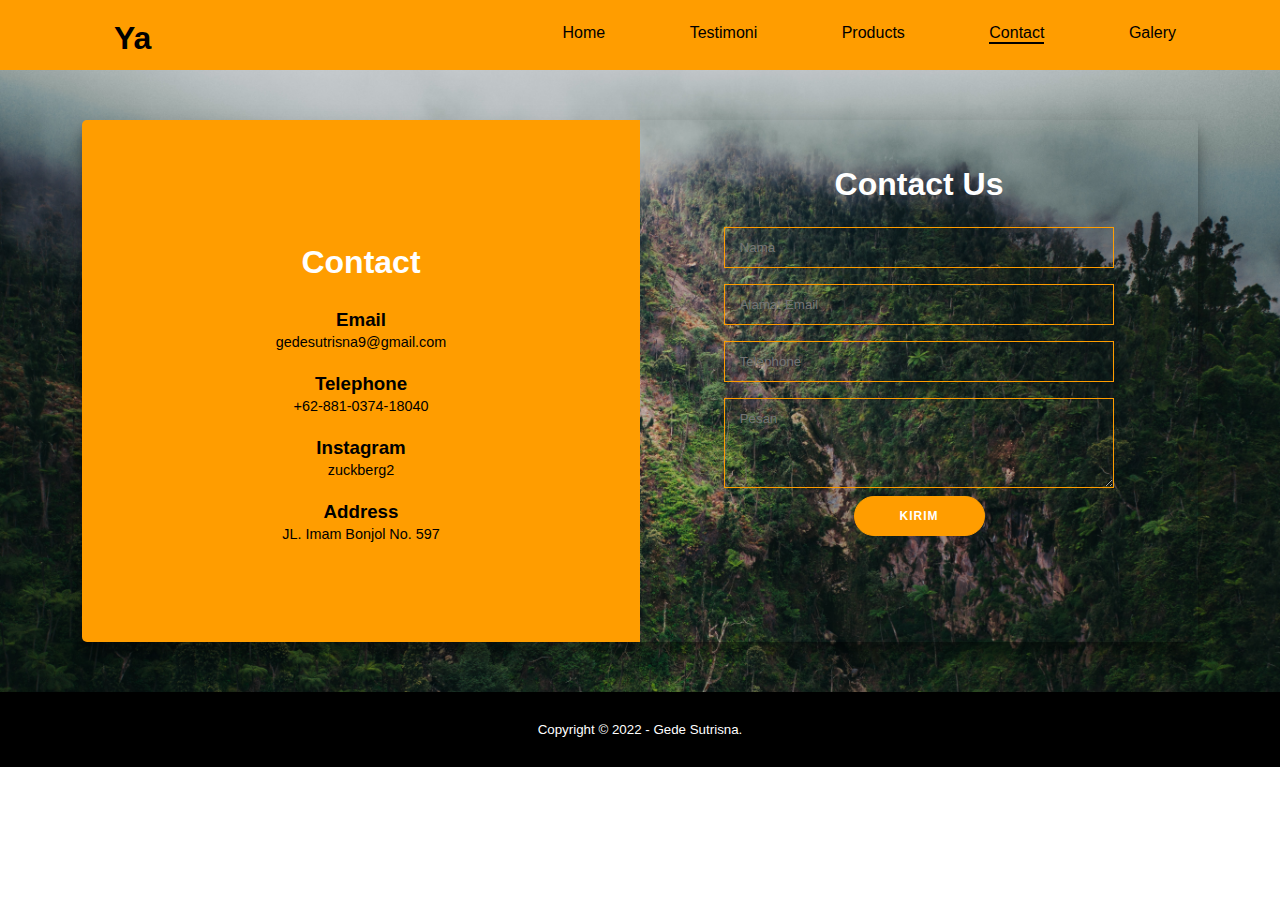
<file: contact.html>
<html lang="en">
<head>
    <meta charset="UTF-8">
    <meta http-equiv="X-UA-Compatible" content="IE=edge">
    <meta name="viewport" content="width=device-width, initial-scale=1.0">
    <title>Yamentai</title>
    <link rel="stylesheet" href="web.css">
    <link rel="stylesheet" href="https://cdnjs.cloudflare.com/ajax/libs/font-awesome/6.2.0/css/all.min.css">
</head>
<body>
    <input type="checkbox" id="check">
    <div class="sidebar">
        <ul>
            <li><a href="index.html">Home</a></li>
            <li><a href="testimoni.html">Testimoni</a></li>
            <li><a href="product.html">Products</a></li>
            <li><a href="contact.html">Contact</a></li>
            <li><a href="Galery.html">Galery</a></li>
        </ul>
    </div>
    <header>
        <div class="container">
        <h1><a href=""><span class="efek-ngetik"></span></a></h1>
        <ul>
            <li><a href="index.html">Home</a></li>
            <li><a href="testimoni.html">Testimoni</a></li>
            <li><a href="product.html">Products</a></li>
            <li><div class="utama"><a href="contact.html">Contact</a></div></li>
            <li><a href="Galery.html">Galery</a></li>
        </ul>
        <label for="check" class="mobile-menu"><i class="fa-solid fa-bars fa-2x"></i></label>
    </div>
    </header>
    <section class="contact">
        <div class="container">
        <div class="container1">

            <div class="card-container">
                <div class="kiri">
                    <div class="kiri-container">
                        <h2>Contact</h2>
                        <h3>Email</h3>
                        <p> <a href="https://mail.google.com/mail/u/0/?view=cm&tf=1&fs=1&to=gedesutrisna9@gmail.com">gedesutrisna9@gmail.com</a></p>
                        <h3>Telephone</h3>
                        <p> <a href="https://wa.me/62881037418040">+62-881-0374-18040</a></p>
                        <h3>Instagram</h3>
                        <p> <a href="https://www.instagram.com/zuckberg2/">zuckberg2</a></p>
                        <h3>Address</h3>
                        <p> <a href="https://www.google.com/search?q=jalan+imam+bonjol+no+597&oq=jalan+imam+bonjol+no+597&aqs=chrome..69i57j33i160l3.9356j0j15&sourceid=chrome&ie=UTF-8#">JL. Imam Bonjol No. 597</a></p>
                    </div>
                </div>
                <div class="kanan">
                    <div class="kanan-container">
                        <form action="">
                            <h2>Contact Us</h2>
                            <input type="text" placeholder="Nama">
                            <input type="email" placeholder="Alamat Email">
                            <input type="phone" placeholder="Telephone" autocomplete="off">
                            <textarea rows="10" placeholder="Pesan"></textarea>
                            <button onClick="alert('Pesan Anda Telah Terkirim!')">Kirim</button>
                        </form>
                    </div>
                </div>
            </div>
    
        </div>
        </div>
    </section>
<footer>
    <div class="container">
        <small>Copyright &copy; 2022 - Gede Sutrisna.</small>
    </div>
</footer>
</body>
<script src="tulisan.js">
</script>
</html>
</file>
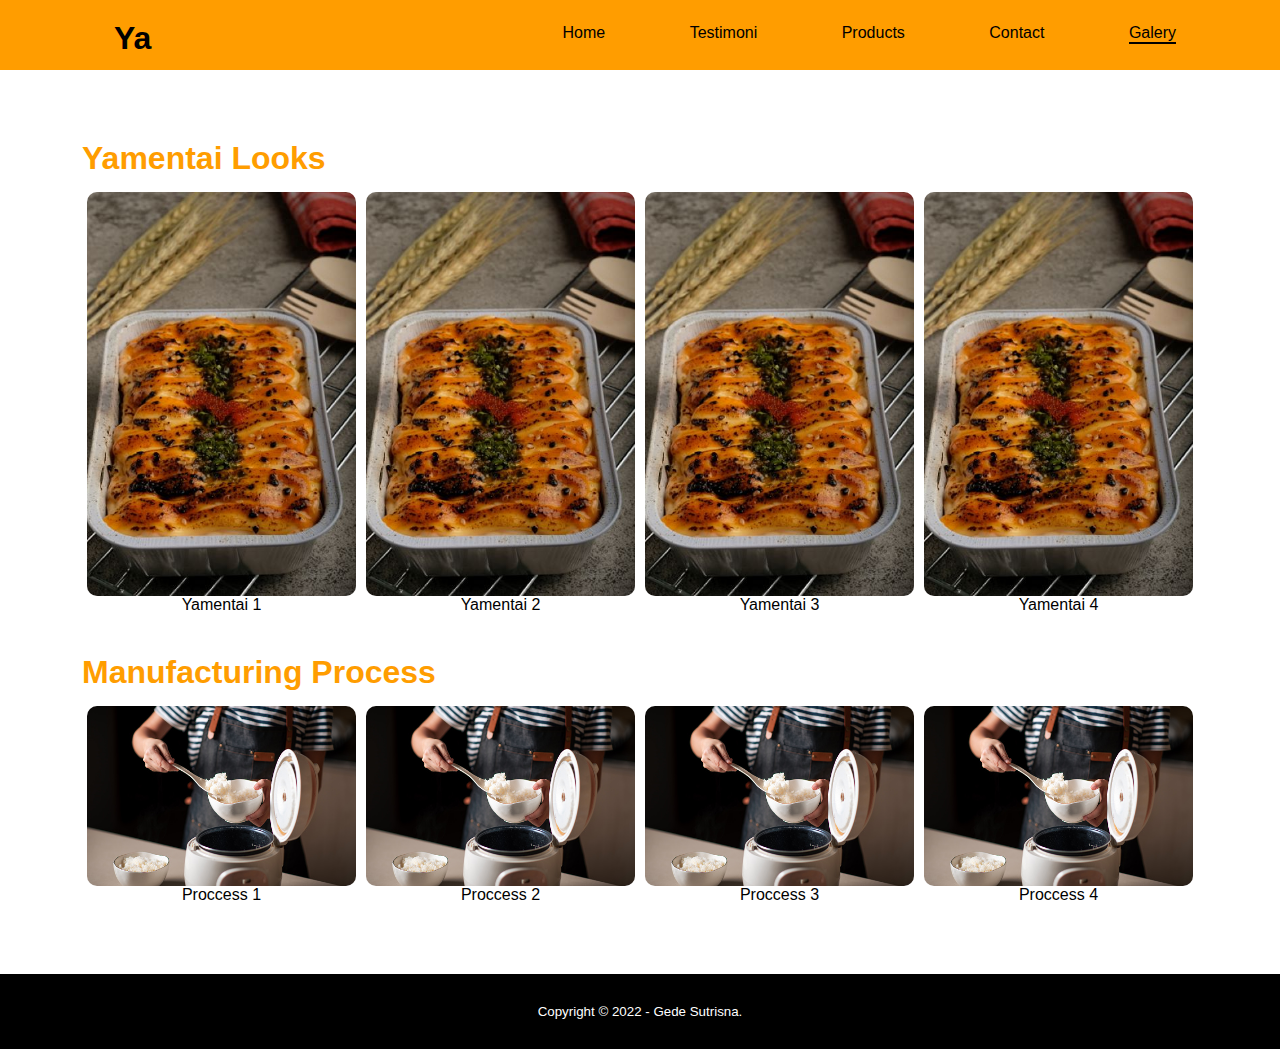
<file: Galery.html>
<html lang="en">
<head>
    <meta charset="UTF-8">
    <meta http-equiv="X-UA-Compatible" content="IE=edge">
    <meta name="viewport" content="width=device-width, initial-scale=1.0">
    <title>Yamentai</title>
    <link rel="stylesheet" href="web.css">
    <link rel="stylesheet" href="https://cdnjs.cloudflare.com/ajax/libs/font-awesome/6.2.0/css/all.min.css">
</head>
<body>
    <input type="checkbox" id="check">
    <div class="sidebar">
        <ul>
            <li><a href="index.html">Home</a></li>
            <li><a href="testimoni.html">Testimoni</a></li>
            <li><a href="product.html">Products</a></li>
            <li><a href="contact.html">Contact</a></li>
            <li><a href="Galery.html">Galery</a></li>
        </ul>
    </div>
    <header>
        <div class="container">
        <h1><a href=""><span class="efek-ngetik"></span></a></h1>
        <ul>
            <li><a href="index.html">Home</a></li>
            <li><a href="testimoni.html">Testimoni</a></li>
            <li><a href="product.html">Products</a></li>
            <li><a href="contact.html">Contact</a></li>
            <li><div class="utama"><a href="Galery.html">Galery</a></div></li>
        </ul>
        <label for="check" class="mobile-menu"><i class="fa-solid fa-bars fa-2x"></i></label>
    </div>
    </header>
    <section class="Galery" id="Galery">
        <div class="container">
            <h1>Yamentai Looks</h1>
            <div class="colom">
                <a href="">
                    <img src="./img/mentai1.jpg" alt="">
                    <span>Yamentai 1</span>
                </a>
            </div>

            <div class="colom">
                <a href="">
                    <img src="./img/mentai1.jpg" alt="">
                    <span>Yamentai 2</span>
                </a>
            </div>

            <div class="colom">
                <a href="">
                    <img src="./img/mentai1.jpg" alt="">
                    <span>Yamentai 3</span>
                </a>
            </div>

            <div class="colom">
                <a href="">
                    <img src="./img/mentai1.jpg" alt="">
                    <span>Yamentai 4</span>
                </a>
            </div>

        </div>
        <div class="container">
            <h1>Manufacturing Process</h1>
            <div class="colom">
                <a href="">
                    <img src="./img/make.jpg" alt="">
                    <span>Proccess 1</span>
                </a>
            </div>

            <div class="colom">
                <a href="">
                    <img src="./img/make.jpg" alt="">
                    <span>Proccess 2</span>
                </a>
            </div>

            <div class="colom">
                <a href="">
                    <img src="./img/make.jpg" alt="">
                    <span>Proccess 3</span>
                </a>
            </div>

            <div class="colom">
                <a href="">
                    <img src="./img/make.jpg" alt="">
                    <span>Proccess 4</span>
                </a>
            </div>

        </div>
    </section>
    <footer>
        <div class="container">
            <small>Copyright &copy; 2022 - Gede Sutrisna.</small>
        </div>
    </footer>
</body>
<script src="tulisan.js"></script>
</html>
</file>
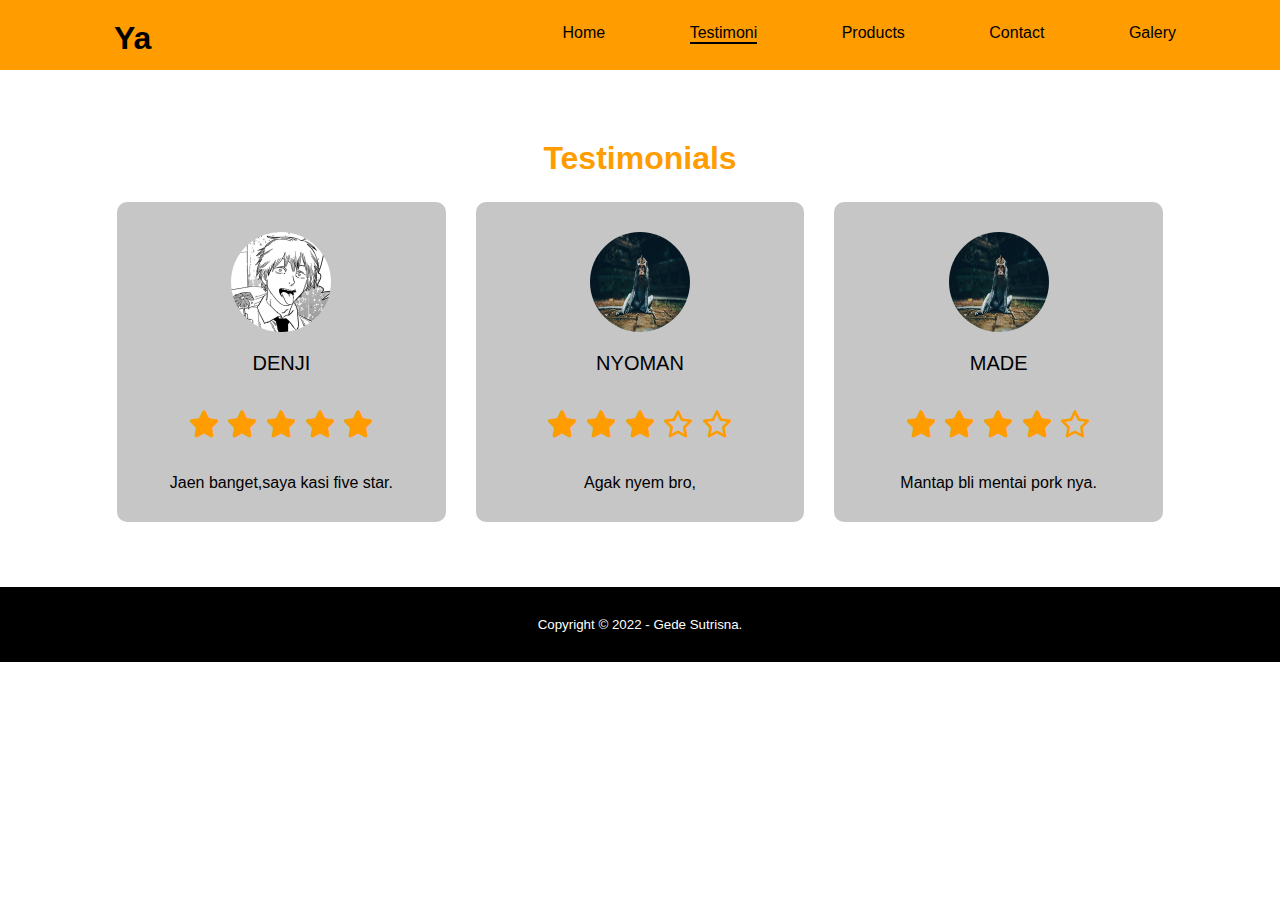
<file: testimoni.html>
<html lang="en">
<head>
    <meta charset="UTF-8">
    <meta http-equiv="X-UA-Compatible" content="IE=edge">
    <meta name="viewport" content="width=device-width, initial-scale=1.0">
    <title>Yamentai</title>
    <link rel="stylesheet" href="web.css">
    <link rel="stylesheet" href="https://cdnjs.cloudflare.com/ajax/libs/font-awesome/6.2.0/css/all.min.css">
</head>
<body>
    <input type="checkbox" id="check">
    <div class="sidebar">
        <ul>
            <li><a href="index.html">Home</a></li>
            <li><a href="testimoni.html">Testimoni</a></li>
            <li><a href="product.html">Products</a></li>
            <li><a href="contact.php">Contact</a></li>
            <li><a href="Galery.html">Galery</a></li>
        </ul>
    </div>
    <header>
        <div class="container">
        <h1><a href=""><span class="efek-ngetik"></span></a></h1>
        <ul>
            <li><a href="index.html">Home</a></li>
            <li><div class="utama"><a href="testimoni.html">Testimoni</a></div></li>
            <li><a href="product.html">Products</a></li>
            <li><a href="contact.php">Contact</a></li>
            <li><a href="Galery.html">Galery</a></li>
        </ul>
        <label for="check" class="mobile-menu"><i class="fa-solid fa-bars fa-2x"></i></label>
    </div>
    </header>
    <section class="testimoni">
    <div class="container">
        <div class="test">
          <h1>Testimonials</h1>
  
          <div class="row">
            <div class="col">
              <div class="testimonial">
                <img src="./img/denji.jpg" alt="">
                <div class="name">Denji</div>
                <div class="stars">
                  <i class="fas fa-star"></i>
                  <i class="fas fa-star"></i>
                  <i class="fas fa-star"></i>
                  <i class="fas fa-star"></i>
                  <i class="fas fa-star"></i>
                </div>
  
                <p>
                  Jaen banget,saya kasi five star.
                </p>
              </div>
            </div>
  
            <div class="col">
              <div class="testimonial">
                <img src="./img/face.jpg" alt="">
                <div class="name">Nyoman</div>
                <div class="stars">
                  <i class="fas fa-star"></i>
                  <i class="fas fa-star"></i>
                  <i class="fas fa-star"></i>
                  <i class="far fa-star"></i>
                  <i class="far fa-star"></i>
                </div>
  
                <p>
                  Agak nyem bro, 
                </p>
              </div>
            </div>
  
            <div class="col">
              <div class="testimonial">
                <img src="./img/face.jpg" alt="">
                <div class="name">Made</div>
                <div class="stars">
                  <i class="fas fa-star"></i>
                  <i class="fas fa-star"></i>
                  <i class="fas fa-star"></i>
                  <i class="fas fa-star"></i>
                  <i class="far fa-star"></i>
                </div>
  
                <p>
                 Mantap bli mentai pork nya.
                </p>
              </div>
            </div>
          </div>
        </div>
      </div>
</section>
    <footer>
        <div class="container">
            <small>Copyright &copy; 2022 - Gede Sutrisna.</small>
        </div>
    </footer>
</body>
<script src="tulisan.js"></script>
</html>
</file>
<file: web.css>
*{
    padding: 0;
    margin: 0;
    font-family: Verdana, Geneva, Tahoma, sans-serif;
    list-style: none;
    text-decoration: none;
    color: black;
}
header{
    height: 70px;
    background-color: rgb(255, 157, 0);
}
header h1{
    display:inline-block;
    padding: 16px 50px; 
}
header ul{
    float: right;
}
header ul li {
    padding: 24px 40px;
    display:inline-block;
}
header ul li a:hover{
    color: white;
    transition: 0.5s;
    border-bottom: 3px solid ;
}
.container{
    width: 90%;
    margin: 0 auto;
}
.container::after{
    content: '';
    display: block;
    clear: both;
}
.mobile-menu{
    float: right;
    display: none;
    padding: 18px;
}
.mobile-menu:hover{
    cursor: pointer;
}
#check{
    display: none;
}
.sidebar{
    position: fixed;
    top: 0;
    bottom: 0;
    left: -300px;
    width: 300px;
    background-color: rgb(160, 160, 160);
    opacity: .9;
    transition: 0.3s;
    z-index: 9999;
}
.sidebar ul li a{
    color: white;
}
.sidebar ul li{
    padding: 24px;
    transition: 0.5s;
}
.sidebar ul li:hover{
    background-color: rgb(255, 157, 0);
    padding: 20px;
}
#check:checked ~ .sidebar{
    left: 0px;
}
section{
    padding: 50px 20px;
}
.utama{
    border-bottom: 2px solid;
}
/*halaman home*/
.home{
    display: flex;
    flex-wrap: wrap;
    gap: 1.5rem;
    min-height: 100vh;
    align-items: center;
}
.home .content{
    flex: 1 1 40rem;
    padding-top: 3rem;
}
.home .image{
    flex: 1 1 40rem;
    padding: 1rem;
    float: right;
}
.home .content p{
    padding: 1rem 0;
}
.home .content h2{
    color: rgb(255, 157, 0);
    padding-bottom: none;
}
.image img{
    border-radius: 10px;
    width: 100%;
}
.btn{
    display: inline-block;
    padding: .8rem 3rem;
    border: 1px solid rgb(255, 157, 0);
    cursor: pointer;
    border-radius: 5px;
    position: relative;
    overflow: hidden;

    color: rgb(255, 157, 0);
}
.btn:hover{
    color: white;
    background-color: rgb(255, 157, 0);
}
/*halaman contact*/
.contact{
    background-image: url(./img/1.jpg);
    background-size: cover;
}
.container1 {
    border-radius: 5px;
    box-shadow: 0 14px 28px rgba(0, 0, 0, 0.25), 0 10px 10px rgba(0, 0, 0, 0.22);
    position: relative;
    overflow: hidden;
    width: 100%;
    max-width: 100%;
    background: transparent;
}
.card-container {
    display: flex;
}
.kiri {
    flex: 1;
    height: 480px;
    background-color:  rgb(255, 157, 0);
}
.kiri {
    display: flex;
    flex: 1;
    height: 522px;
    justify-content: center;
    align-items: center;
}
.kiri-container {
    height: 50%;
    width: 80%;
    text-align: center;
    line-height: 22px;
}
.kiri h3{
    padding-top: 20px;
}
.kiri p {
    font-size: 0.9rem;
}
.kiri p a:hover{
    color: white;
    transition: .5s;
}
.kiri-container h2 {
    font-size: 2rem;
    margin-bottom: 1rem;
    color: #fff;
}
.kanan {
    display: flex;
    flex: 1;
    height: 460px;
    justify-content: center;
    align-items: center;
}
.kanan-container h2 {
    font-size: 2rem;
    margin-bottom: 1rem;
    color: #fff;
}
.kanan-container {
    width: 70%;
    height: 80%;
    text-align: center;
}

input,
textarea {
    background: transparent;
    border: 1px solid  rgb(255, 157, 0);
    padding: 12px 15px;
    margin: 8px 0;
    width: 100%;
    color: white;
}

input:focus,
textarea:focus {
    outline: 2px solid  rgb(255, 157, 0);
}

button {
    border-radius: 20px;
    border: 1px solid  rgb(255, 157, 0);
    background-color:  rgb(255, 157, 0);
    color: white;
    font-size: 12px;
    font-weight: bold;
    padding: 12px 45px;
    letter-spacing: 1px;
    text-transform: uppercase;
    transition: transform 80ms ease-out;
    cursor: pointer;
}
button:hover {
    border: 1px solid  rgb(255, 157, 0);
    background-color: white;
    color:  rgb(255, 157, 0);
}
textarea {
    height: 90px;
}
 
/*halaman galery*/
.container h1{
    padding-top: 20px;
    padding-bottom: 10px;
    color: rgb(255, 157, 0);
}
.colom{
    width: 25%;
    box-sizing: border-box;
    padding: 5px;
    float: left;
    text-align: center;
    margin-bottom: 15px;
}
.colom img{
    width: 100%;
    border-radius: 10px;
}
.colom a:hover img{
    transform: scale(1.2);
}
.home p{
    padding-top: 10px;
}
/*halaman product*/
.menu .box-container{
    display: flex;
    flex-wrap: wrap;
    gap:1.5rem;
}
.menu .box-container .box{
    padding:2rem;
    background:#fff;
    box-shadow: 0 .5rem 1rem rgba(0,0,0,.1);
    border:.1rem solid rgba(0,0,0,.3);
    border-radius: .5rem;
    text-align: center;
    flex:1 1 30rem;
    position: relative;
    box-sizing: border-box;

}
.menu .box-container .box img{
    height:25rem;
    object-fit: cover;
    width:100%;
    border-radius: .5rem;
}
.menu .box-container .box .price{
    position: absolute;
    top:3rem; left:3rem;
    background: rgb(255, 157, 0);
    color:#fff;
    font-size: 1rem;
    padding:.5rem 1rem;
    border-radius: .5rem;
}
.menu .box-container .box h3{
    color: black;
    font-size: 2rem;
    padding-top: 1rem;
}
.stars i{
    color:rgb(255, 157, 0);
    font-size: 1.7rem;
    padding:1rem .1rem;
}  
.heading{
    text-align: center;
    font-size: 3.5rem;
    padding:1rem;
    color: rgb(255, 157, 0);
}
/*testimoni*/
.test{
    max-width: 1200px;
    margin: auto;
    overflow: hidden;
    padding: 0 20px;
    text-align: center;
}
.row{
    display: flex;
    flex-wrap: wrap;
    justify-content: center;
}
.col{
    flex: 33.33%;
    max-width: 33.33%;
    box-sizing: border-box;
    padding: 15px;
}
.test h1{
    color: rgb(255, 157, 0);
}
.testimonial{
    background: rgb(198, 198, 198);
    padding: 30px;
    border-radius: 10px;
}
.testimonial img{
    width: 100px;
    height: 100px;
    border-radius: 50%;
}
.name{
    font-size: 20px;
    text-transform: uppercase;
    margin: 20px 0;
}
.stars{
    color: #6ab04c;
    margin-bottom: 20px;
}
  
@media screen and (max-width:960px) {
  .col{
    flex: 100%;
    max-width: 80%;
  }
  }
  
  @media screen and (max-width:600px) {
  .col{
    flex: 100%;
    max-width: 100%;
  }
  }
/*pesan*/
.pesan{
    background-image: url(./img/masak.png);
    background-size: cover;
}
.container2 {
    border-radius: 5px;
    box-shadow: 0 14px 28px rgba(0, 0, 0, 0.25), 0 10px 10px rgba(0, 0, 0, 0.22);
    position: relative;
    overflow: hidden;
    margin: 0 10%;
}
.pesanan {
    display: flex;
    flex: 1;
    height: 600px;
    justify-content: center;
    align-items: center;
}
.pesanan-container h2 {
    font-size: 2rem;
    margin-bottom: 1rem;
    color: rgb(255, 157, 0);

}
.pesan-container {
    width: 70%;
    text-align: center;
}
/*footer*/
footer{
    background-color: black;
    padding: 30px;
    text-align: center;
}
footer small{
    color: white;
}
/* responsive */
@media (max-width: 768px){
    .mobile-menu{
        display: block;
    }
    header ul{
        display: none;
    }
    .colom{
        width: 50%;
    }
    .kiri {
        display: none;
    }
    
}
@media (max-width:1024px) {
    header ul li{
        padding: 24px 30px;
    }
    
}
@media (min-width:1024px) {
    .sidebar{
        display: none;
    }
    
}
/*loder*/

.loader-container{
    position: fixed;
    top:0; left:0;
    height:100%; 
    width:100%;
    z-index: 10000;
    background:#fff;
    display: flex;
    align-items: center;
    justify-content: center;
    overflow: hidden;
}
.loader-container img{
    width:10rem;
}

.loader-container.fade-out{
    top:-110%;
    opacity:0;
}
</file>
